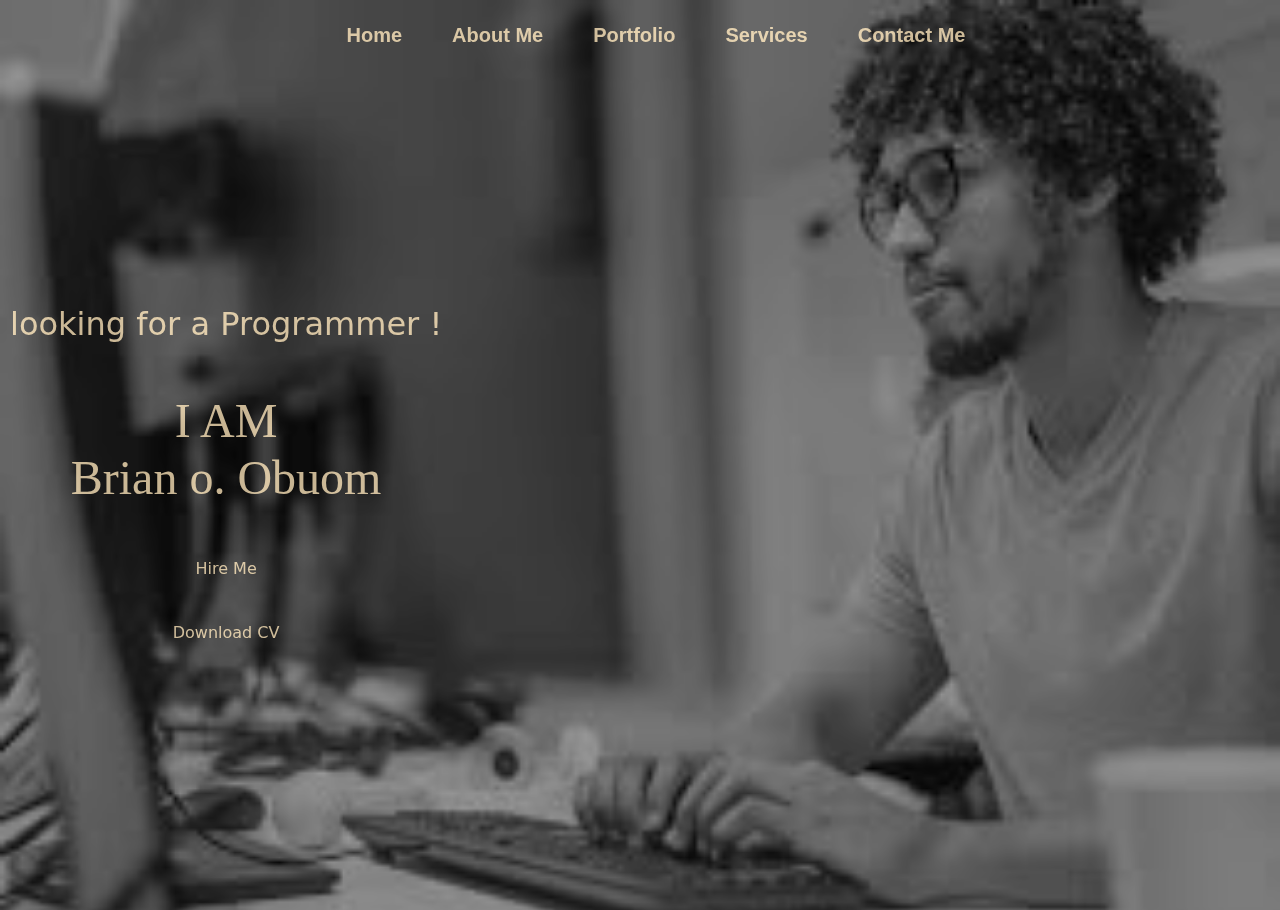
<file: index.html>
<!DOCTYPE html>
<html lang="en">
<head>
    <meta charset="UTF-8">
    <meta http-equiv="X-UA-Compatible" content="IE=edge">
    <meta name="viewport" content="width=device-width, initial-scale=1.0">
    <link rel="stylesheet" href="index.css">
    <link rel="stylesheet" href="css/bootstrap.css">
    <title>Mkenya</title>
</head>
<body>

    <div class="navigation">
        <ul>
            <li>
                <a href="index.html">Home</a>
            </li>

            <li>
                <a href="aboutme.html">About Me</a>
            </li>

            <li>
                <a href="aboutme.html#portfolio">Portfolio</a>
            </li>

            <li>
                <a href="aboutme.html#services">Services</a>
            </li>

            <!-- <li>
                <a href="">Projects</a>
            </li>

            <li>
                <a href="">Blog</a>
            </li> -->

            <li>
                <a href="aboutme.html#contact">Contact Me</a>
            </li>
        </ul>
    </div>

    <div class="home">
        <div class="main">
            <h2>looking for a Programmer !</h2>
            <h1 class="heading"> I AM <br>Brian o. Obuom</h1>
            <button class="btnm">
                 <a href="aboutme.html"> Hire Me </a>
            </button>

            <button class="btnm" style="margin: 20px;">
               <a href="cv.html"> Download CV</a>
            </button>

            

        </div>
        
    </div>
    
</body>
</html>
</file>
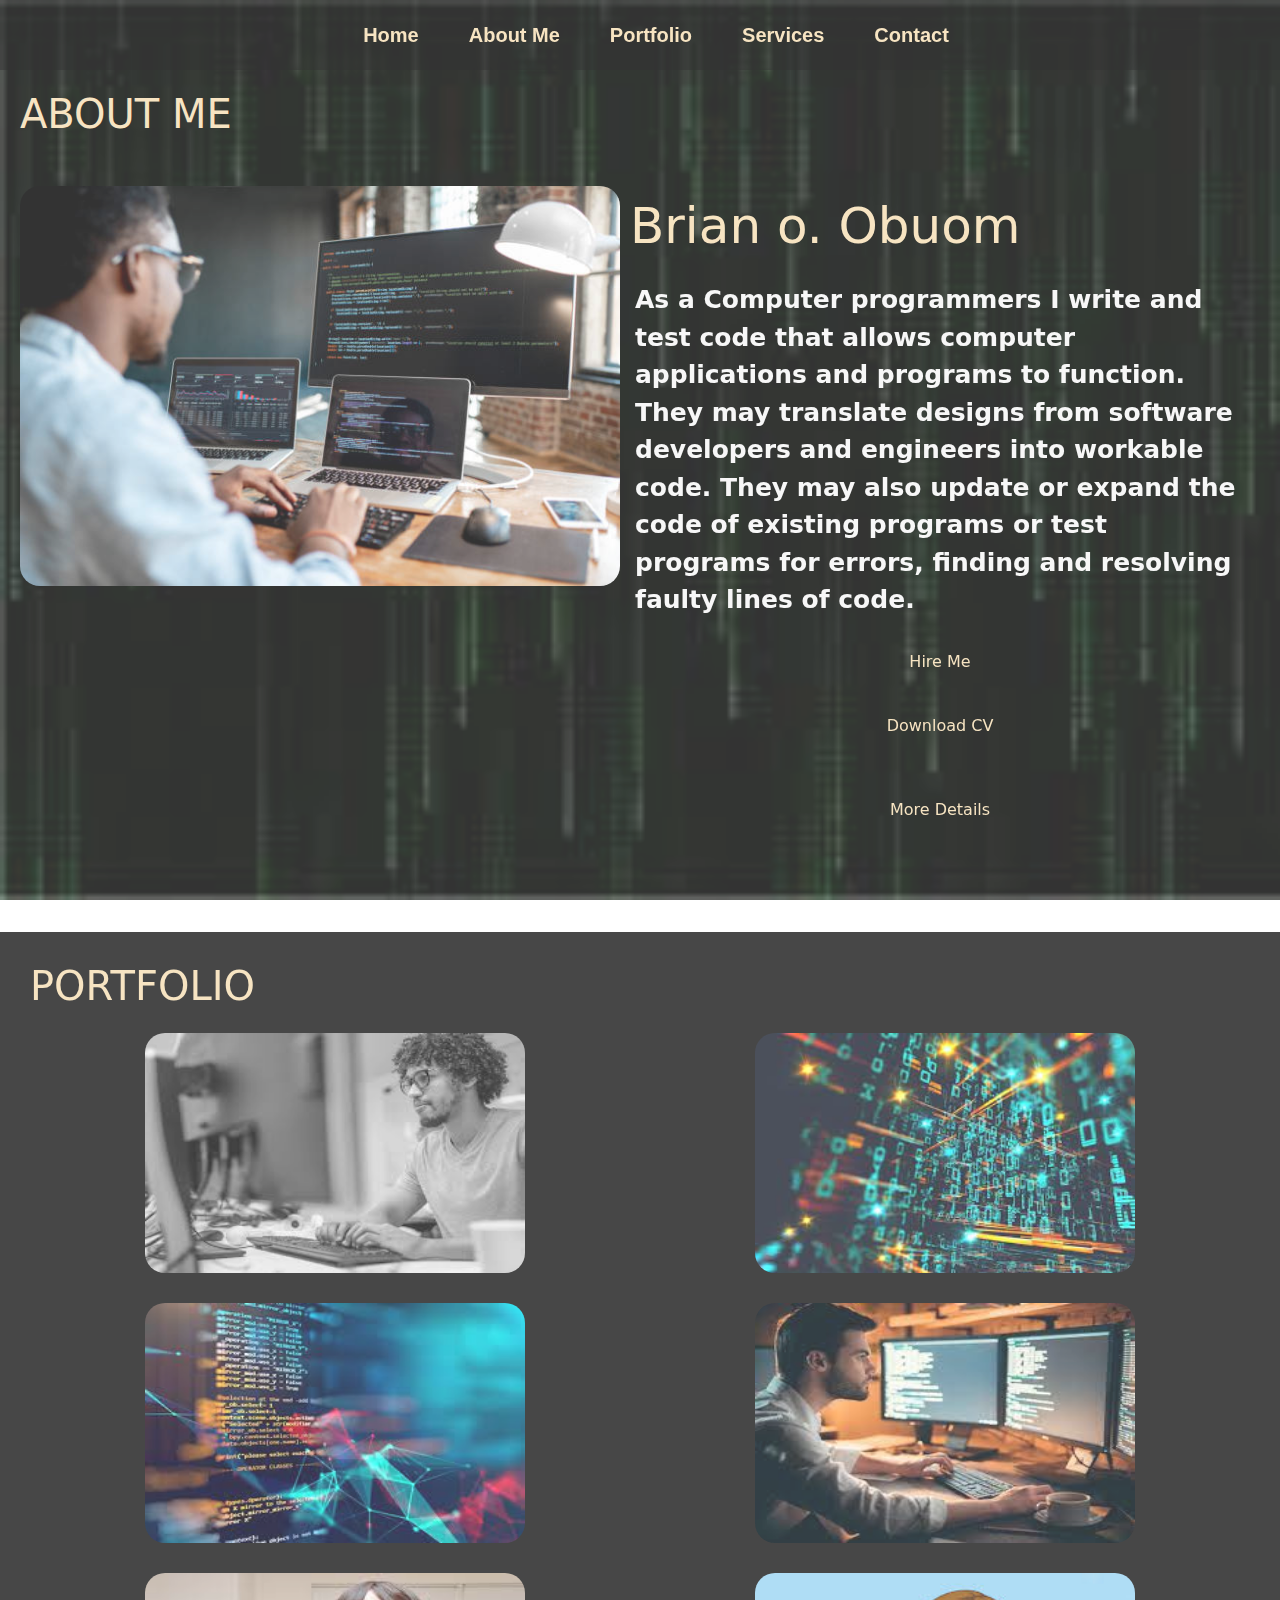
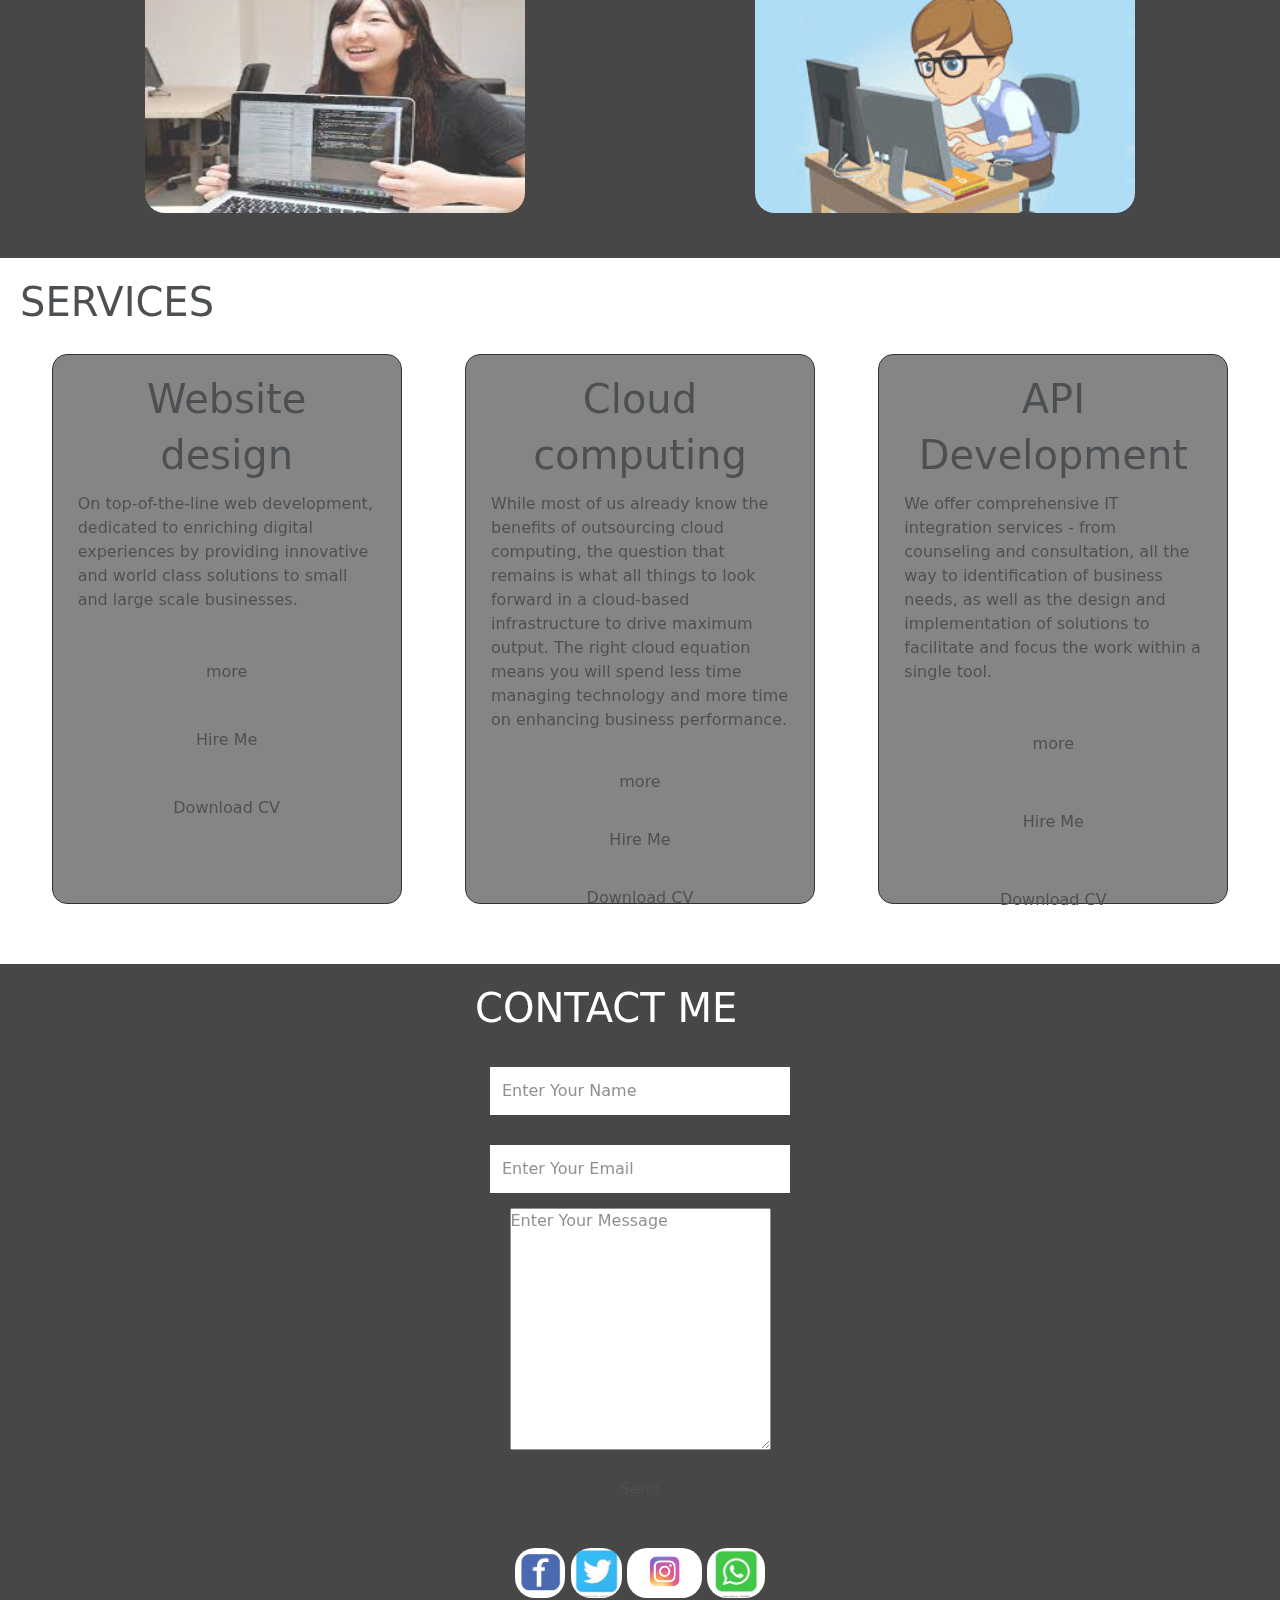
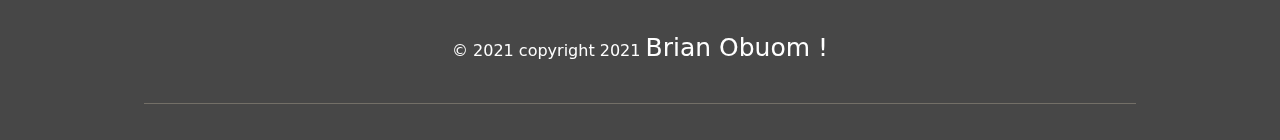
<file: aboutme.html>
<!DOCTYPE html>
<html lang="en">
<head>
    <meta charset="UTF-8">
    <meta http-equiv="X-UA-Compatible" content="IE=edge">
    <meta name="viewport" content="width=device-width, initial-scale=1.0">
    <link rel="stylesheet" href="aboutme.css">
    <link rel="stylesheet" href="css/bootstrap.css">
    <title>AboutMe</title>
</head>
<body>
    <div class="body">
    <div class="navigation">
        <ul>
            <li>
                <a href="index.html">Home</a>
            </li>

            <li>
                <a href="#about">About Me</a>
            </li>

            <li>
                <a href="#portfolio">Portfolio</a>
            </li>

            <li>
                <a href="#services">Services</a>
            </li>
<!-- 
            <li>
                <a href="">Projects</a>
            </li>

            <li>
                <a href="">Blog</a>
            </li> -->

            <li>
                <a href="#contact">Contact</a>
            </li>
        </ul>
    </div>


    <div class="pic">
        <h1>ABOUT ME</h1>
    </div>

    <div id="about">
        <div id="pic">
            <!-- <h1>ABOUT ME</h1> -->
            <img src="img/prog.jpg"alt="">
            <div id="intro">
                <h2>Brian o. Obuom</h2>
                <p style="color: whitesmoke">
                    
                    As a Computer programmers I write and test code that allows computer applications and programs to function. They may translate designs from software developers and engineers into workable code. They may also update or expand the code of existing programs or test programs for errors, finding and resolving faulty lines of code.
                
                </p>

                <button class="btn0">
                    <a href="aboutme.html"> Hire Me </a>
                </button>
    
                <button class="btn0" style="margin: 20px;">
                    <a href="cv.html"> Download CV</a>
                </button>

                <button class="btn0" style="margin: 20px;">
                   <a href="cv.html">More Details</a>
                </button>
                

            </div>


        </div>

    </div>

    <div id="portfolio">
        <div id="head">
            <h1>PORTFOLIO</h1>
            <div class="images">
                <img src="img/image1.jpeg"alt="img">
                <img src="img/k1.jpeg"alt="img">
                <img src="img/k2.jpeg"alt="img">
                <img src="img/g1.jpeg"alt="img">
                <img src="img/g2.jpeg"alt="img">
                <img src="img/g3.jpeg"alt="img">
            </div>
        </div>
    </div>

    <div id="services">
        <div class="head">
            <h1>SERVICES</h1>
            <div class="rowx">
                <div class="box">
                    <h1 class="head"> Website <br> </h1> <h1>design</h1>
                    <p>On top-of-the-line web development, dedicated to enriching digital experiences by providing innovative and world class solutions to small and large scale businesses.
                        </p>

                        <button class="btn" style="margin: 20px;">
                            more
                        </button>
                           <button class="btn" style="margin: 10px;">
                            Hire Me
                        </button>
            
                        <button class="btn" style="margin: 20px;">
                            Download CV
                        </button> 

                </div>

                <div class="box">
                    <h1 class="head"> Cloud <br> </h1> <h1>computing</h1>
                    <p>While most of us already know the benefits of outsourcing cloud computing, the question that remains is what all things to look forward in a cloud-based infrastructure to drive maximum output. The right cloud equation means you will spend less time managing technology and more time on enhancing business performance.</p>
                    
                    <button class="btn" style="margin: 10px;">
                        more
                    </button>
                       <button class="btn" style="margin: 10px;">
                        Hire Me
                    </button>
        
                    <button class="btn" style="margin: 10px;">
                        Download CV
                    </button> 
                </div>

                <div class="box">
                    <h1 class="head">  API <br> </h1> <h1>Development</h1>
                    <p>We offer comprehensive IT integration services - from counseling and consultation, all the way to identification of business needs, as well as the design and implementation of solutions to facilitate and focus the work within a single tool.
                       </p>

                       <button class="btn" style="margin: 20px;">
                        more
                    </button>
                       <button class="btn" style="margin: 20px;">
                        Hire Me
                    </button>
        
                    <button class="btn" style="margin: 20px;">
                        Download CV
                    </button> 
                    
                </div>
            </div>
        </div>
    </div>


    <div id="contact">
        <div class="head">
            <h1 id="cotact">CONTACT ME</h1>
            <form action="" class="form">
                <input type="text" name="name" class="input" placeholder="Enter Your Name">
                <input type="email" name="Email" class="input" placeholder="Enter Your Email">
                <textarea name="msg" id="mdg" cols="30" rows="10" placeholder="Enter Your Message"></textarea>
                <input type="submit" value="Send"class="btn" style="margin: 20px;">

            </form>
        </div>

        <div id="foot">

            <span>
               
                    <a href=""><img src="img/icons/facebook.png" height="50px"></a>
                    <a href=""><img src="img/icons/twiter.jpeg" height="50px"></a>
                    <a href=""><img src="img/icons/inastagram.jpeg" height="50px"></a>
                    <a href=""><img src="img/icons/whts.jpeg" height="50px"></a>

                </p>
            </span>


        </div>

        <div id="copyright">
            <p>© 2021 copyright 2021 <a href="index.html">Brian Obuom !</a> </p>

        </div>
        <hr style="color: wheat;width: 80%;">
    </div>


</div>    
</body>
</html>
</file>
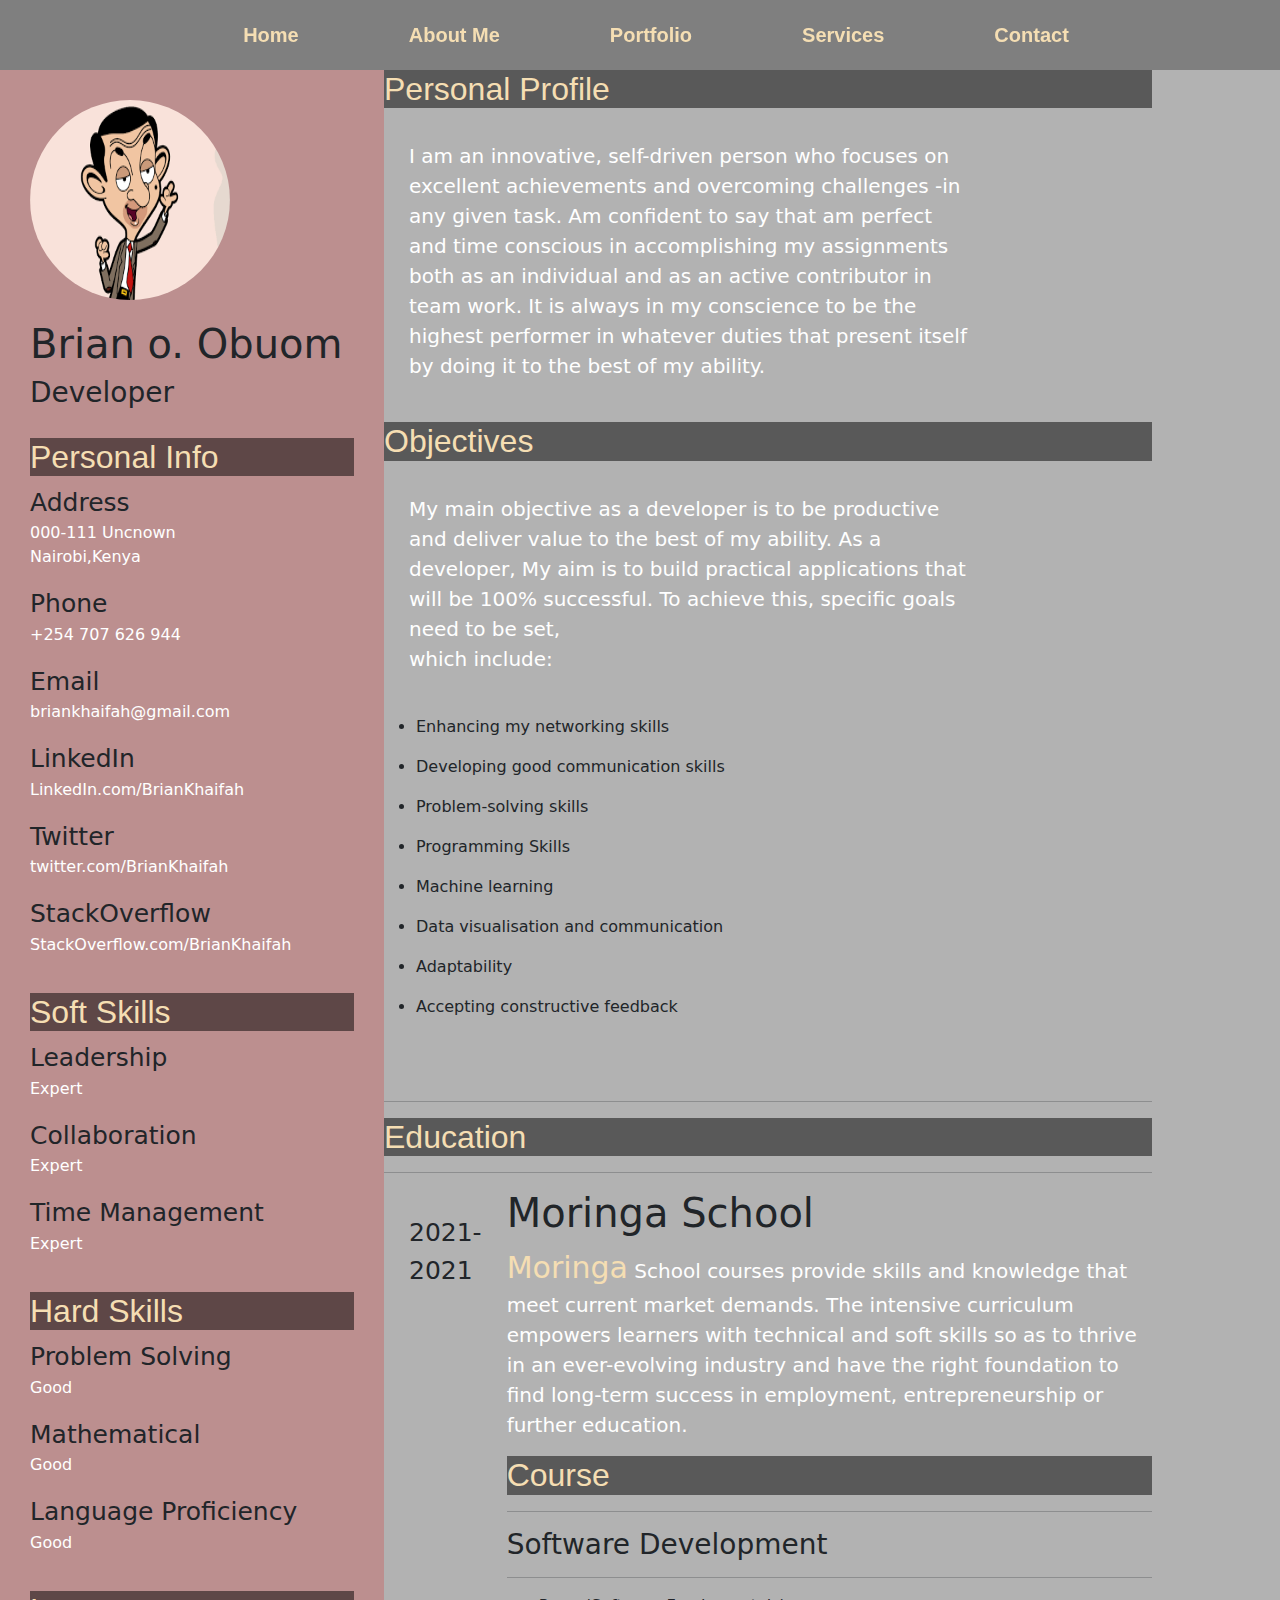
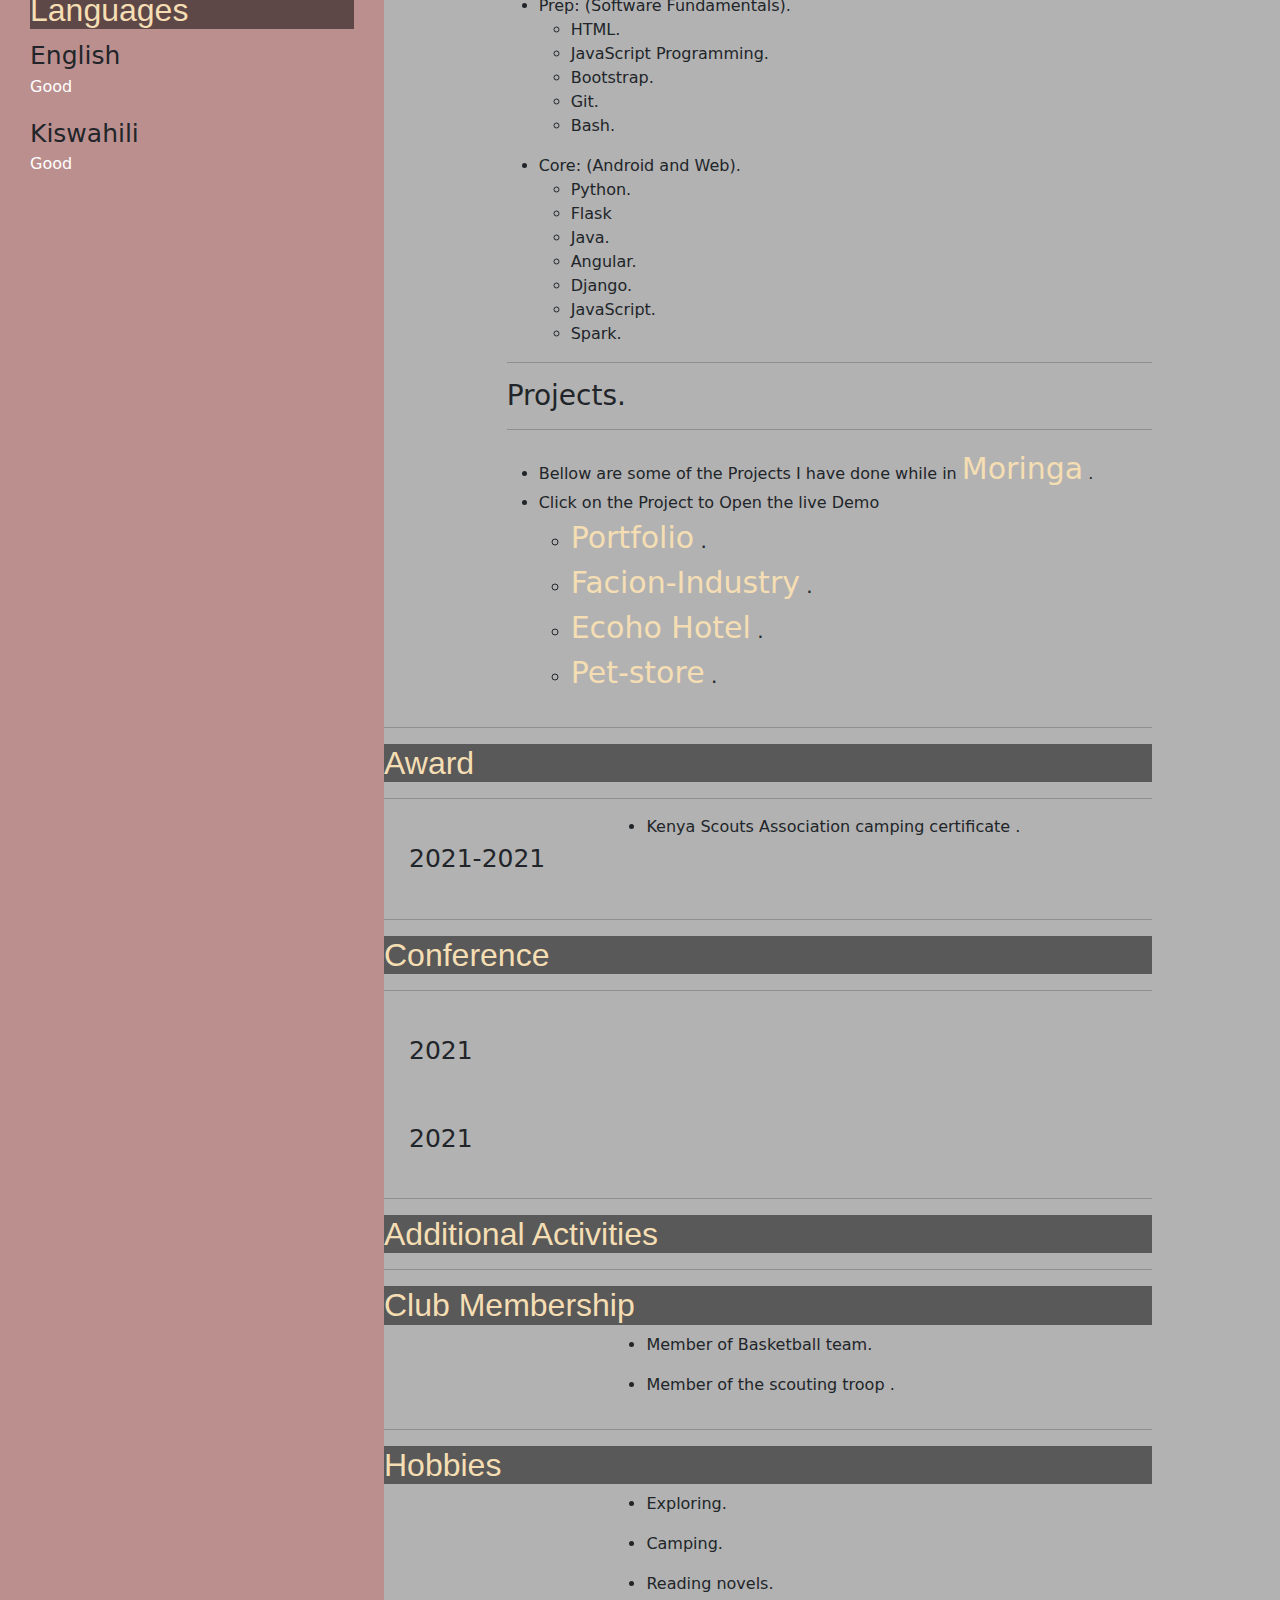
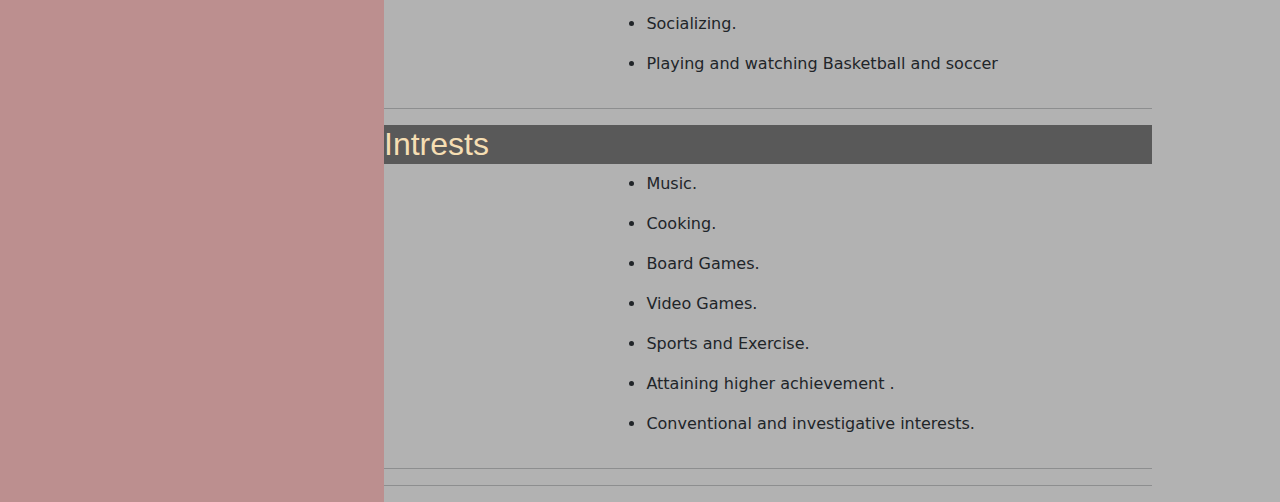
<file: cv.html>
<!DOCTYPE html>
<html lang="en">
<head>
    <meta charset="UTF-8">
    <meta http-equiv="X-UA-Compatible" content="IE=edge">
    <meta name="viewport" content="width=device-width, initial-scale=1.0">
    <link rel="stylesheet" href="cv.css">
    <link rel="stylesheet" href="css/bootstrap.css">
    <title>Details.CV</title>
</head>
<body>
<div class="contain">
    <div class="navigation">
        <ul>
            <li>
                <a href="index.html">Home</a>
            </li>

            <li>
                <a href="aboutme.html#about">About Me</a>
            </li>

            <li>
                <a href="aboutme.html#portfolio">Portfolio</a>
            </li>

            <li>
                <a href="aboutme.html#services">Services</a>
            </li>
<!-- 
            <li>
                <a href="">Projects</a>
            </li>

            <li>
                <a href="">Blog</a>
            </li> -->

            <li>
                <a href="aboutme.html#contact">Contact</a>
            </li>
        </ul>
    </div>
    <div class="body">
        <div id="body">
            <div class="text">
                <div class="right">
                    <div id="right">
                        <div id="image">
                            <img src="img/images.png"alt="Profile">
                        </div>
                        <div id="top">
                            <h1>Brian o. Obuom</h1>
                            <h3>Developer</h3>

                        </div>

                        <div id="top">
                        <h2>Personal Info</h2>
                        <span>Address</span>
                        <p>
                        000-111 Uncnown<br>
                        Nairobi,Kenya
                        </p>


                        
                        <span>Phone</span>
                        <p>
                        +254 707 626 944
                        
                        </p>

                        <span>Email</span>
                        <p>
                        briankhaifah@gmail.com
                        
                        </p>


                        <span>LinkedIn</span>
                        <p>
                        LinkedIn.com/BrianKhaifah
                        
                        </p>

                        <span>Twitter</span>
                        <p>
                        twitter.com/BrianKhaifah
                        
                        </p>

                        <span>StackOverflow</span>
                        <p>
                            StackOverflow.com/BrianKhaifah
                        
                        </p>
                        </div>

                        <div id="top">
                        <h2>Soft Skills</h2>
                        <span>Leadership</span>
                        <p>
                            Expert
                        </p>

                        
                        <span>Collaboration</span>
                        <p>
                            Expert
                        </p>

                        <span>Time Management</span>
                        <p>
                            Expert
                        </p>
                        </div>

                        <div id="top">
                        <h2>Hard Skills</h2>
                        <span>Problem Solving</span>
                        <p>
                            Good
                        </p>

                       
                        <span>Mathematical</span>
                        <p>
                            Good
                        </p>

                        <span>Language Proficiency</span>
                        <p>
                            Good
                        </p>
                        </div>

                        <div id="top">
                        <h2>Languages</h2>
                        <span>English</span>
                        <p>
                            Good
                        </p>

                        <span>Kiswahili</span>
                        <p>
                            Good
                        </p>
                        </div>

                        


                    </div>

                    <div id="flex">
                        <div class="profile">

                            <h2 id="exp">Personal Profile</h2>

                            <P>

                                I am an innovative, self-driven person who focuses on excellent achievements and overcoming challenges -in any given task. Am confident to say 
                                that am perfect and time conscious in accomplishing my assignments both as an individual and as an active
                                 contributor in team work. It is always in my conscience to be the highest performer in whatever duties that present itself by doing it to the best of my ability.
                            </p>

                        </div>

                        <div class="profile">

                            <h2 id="exp">Objectives</h2>

                            <P>

                                My main objective as a developer is to be productive and deliver value to the best of my ability. 
                                As a developer, My aim is to build practical applications that will be 100% successful. 
                                To achieve this, specific goals need to be set, <br> which include:
                            
                                <ul>
                                    <li>Enhancing my networking skills</li>
                                </ul>

                                <ul>
                                    <li>Developing good communication skills</li>
                                </ul>

                                <ul>
                                    <li>Problem-solving skills</li>
                                </ul>

                                <ul>
                                    <li>Programming Skills</li>
                                </ul>

                                <ul>
                                    <li>Machine learning</li>
                                </ul>

                                <ul>
                                    <li>Data visualisation and communication</li>
                                </ul>

                                <ul>
                                    <li>Adaptability</li>
                                </ul>

                                <ul>
                                    <li>Accepting constructive feedback</li>
                                </ul>
                            </p>

                        </div>

                        <!-- Start Of Experience -->

                        <!-- <hr>

                        <h2 id="exp">Experience</h2>

                        <hr>

                        <div class="time">
                            <div class="display">
                                <div id="display">
                                    <div id="time">
                                        <span id="size">
                                            00-00-00
                                        </span>
                                    </div>
                                    <div class="left">
                                        <h1 id="comapany">COMPANY NAME </h1>
                                        <hr>
                                        <P id="lorem">
                                            Lorem ipsum dolor sit amet consectetur adipisicing elit. Reiciendis impedit
                                            velit dolor laboriosam sequi inventore quibusdam voluptatem, delectus ipsa
                                            laudantium!

                                        </P>
                                        <ul>
                                            <li>Lorem ipsum dolor sit amet.</li>
                                        </ul>

                                        <ul>
                                            <li>Lorem ipsum dolor sit amet.</li>
                                        </ul>

                                        <ul>
                                            <li>Lorem ipsum dolor sit amet.</li>
                                        </ul>

                                        <ul>
                                            <li>Lorem ipsum dolor sit amet.</li>
                                        </ul>
                                    </div>

                                    
                                </div>

                                <div id="display">
                                    <div id="time">
                                        <span id="size">
                                            00-00-00
                                        </span>
                                    </div>
                                    <div class="left">
                                        <h1 id="comapany">COMPANY NAME </h1>
                                        <hr>
                                        <P id="lorem">
                                            Lorem ipsum dolor sit amet consectetur adipisicing elit. Reiciendis impedit
                                            velit dolor laboriosam sequi inventore quibusdam voluptatem, delectus ipsa
                                            laudantium!

                                        </P>
                                        <ul>
                                            <li>Lorem ipsum dolor sit amet.</li>
                                        </ul>

                                        <ul>
                                            <li>Lorem ipsum dolor sit amet.</li>
                                        </ul>

                                        <ul>
                                            <li>Lorem ipsum dolor sit amet.</li>
                                        </ul>

                                        <ul>
                                            <li>Lorem ipsum dolor sit amet.</li>
                                        </ul>
                                    </div>

                                    
                                </div>

                                <div id="display">
                                    <div id="time">
                                        <span id="size">
                                            00-00-00
                                        </span>
                                    </div>
                                    <div class="left">
                                        <h1 id="comapany">COMPANY NAME</h1>
                                        <hr>
                                        <P id="lorem">
                                            Lorem ipsum dolor sit amet consectetur adipisicing elit. Reiciendis impedit
                                            velit dolor laboriosam sequi inventore quibusdam voluptatem, delectus ipsa
                                            laudantium!

                                        </P>
                                        <ul>
                                            <li>Lorem ipsum dolor sit amet.</li>
                                        </ul>

                                        <ul>
                                            <li>Lorem ipsum dolor sit amet.</li>
                                        </ul>

                                        <ul>
                                            <li>Lorem ipsum dolor sit amet.</li>
                                        </ul>

                                        <ul>
                                            <li>Lorem ipsum dolor sit amet.</li>
                                        </ul>
                                    </div>

                                    
                                </div>

                                <div id="display">
                                    <div id="time">
                                        <span id="size">
                                            00-00-00
                                        </span>
                                    </div>
                                    <div class="left">
                                        <h1 id="comapany">COMPANY NAME</h1>
                                        <hr>
                                        <P id="lorem">
                                            Lorem ipsum dolor sit amet consectetur adipisicing elit. Reiciendis impedit
                                            velit dolor laboriosam sequi inventore quibusdam voluptatem, delectus ipsa
                                            laudantium!

                                        </P>
                                        <ul>
                                            <li>Lorem ipsum dolor sit amet.</li>
                                        </ul>

                                        <ul>
                                            <li>Lorem ipsum dolor sit amet.</li>
                                        </ul>

                                        <ul>
                                            <li>Lorem ipsum dolor sit amet.</li>
                                        </ul>

                                        <ul>
                                            <li>Lorem ipsum dolor sit amet.</li>
                                        </ul>
                                    </div>

                                    
                                </div>

                            </div>
                        </div> -->

                        <!-- End Of Experience -->

                         <!-- Start Of Education -->


                        <hr>

                        <h2 id="heading">Education</h2>

                        <hr>

                        <div id="display">
                            <div id="time">
                                <span id="size">
                                    2021-2021
                                </span>
                            </div>
                            <div class="left">
                                <h1>Moringa School</h1>
                                <P id="lorem">
                                    <a href="https://moringaschool.com/about-us">Moringa</a> School courses provide skills and knowledge that meet 
                                    current market demands. The intensive curriculum empowers 
                                    learners with technical and soft skills so as to thrive 
                                    in an ever-evolving industry and have the right foundation 
                                    to find long-term success in employment, entrepreneurship or further education. 

                                </P>

                                <h2 id="heading">Course</h2>

                                <hr>

                                <h3>Software Development</h3>
                                <hr>


                                <ul>
                                    <li>Prep: (Software Fundamentals).

                                        <ul>
                                            <li>HTML.</li>
                                        </ul>

                                        <ul>
                                            <li>JavaScript Programming.</li>
                                        </ul>

                                        <ul>
                                            <li>Bootstrap.</li>
                                        </ul>

                                        <ul>
                                            <li>Git.</li>
                                        </ul>

                                        <ul>
                                            <li>Bash.</li>
                                        </ul>



                                    </li>
                                </ul>


                                <ul>
                                    <li>Core: (Android and Web).

                                        <ul>
                                            <li>Python.</li>
                                        </ul>

                                        <ul>
                                            <li>Flask</li>
                                        </ul>

                                        <ul>
                                            <li>Java.</li>
                                        </ul>

                                        <ul>
                                            <li>Angular.</li>
                                        </ul>

                                        <ul>
                                            <li>Django.</li>
                                        </ul>

                                        <ul>
                                            <li>JavaScript.</li>
                                        </ul>

                                        <ul>
                                            <li>Spark.</li>
                                        </ul>



                                    </li>
                                </ul>

                                <hr>

                                <h3>Projects.</h3>
                                <hr>


                                <ul>
                                    <li>Bellow are some of the Projects I have done while in <span id="lorem"><a href="https://moringaschool.com/about-us">Moringa</a></span>  .

                                        <li>Click on the Project to Open the live Demo </li>

                                        <div id="lorem">
                                        <ul>
                                            <li><a href="https://briankhaifah.github.io/Brian-s-Portfolio/">Portfolio</a> .</li>
                                        </ul>

                                        <ul>
                                            <li><a href="https://briankhaifah.github.io/Facion-Industry/">Facion-Industry</a> .</li>
                                        </ul>

                                        <ul>
                                            <li><a href="https://briankhaifah.github.io/Ecoho/">Ecoho Hotel</a> .</li>
                                        </ul>

                                        <ul>
                                            <li><a href="https://briankhaifah.github.io/Pet-store/">Pet-store</a> .</li>
                                        </ul>

                                    </div>

                                    </li>
                                </ul>



                            </div>

                            
                        </div>

                        <hr>

                        <h2 id="heading">Award</h2>

                        <hr>

                        <div id="display">
                            <div id="time">
                                <span id="size">
                                    2021-2021
                                </span>
                            </div>
                            <div class="left">

                                <ul>
                                    <li>Kenya Scouts Association camping certificate
                                        .</li>
                                </ul>

                                <!-- <ul>
                                    <li>Lorem ipsum dolor sit amet.</li>
                                </ul>

                                <ul>
                                    <li>Lorem ipsum dolor sit amet.</li>
                                </ul>

                                <ul>
                                    <li>Lorem ipsum dolor sit amet.</li>
                                </ul> -->
                            </div>

                            
                        </div>

                        <hr>

                        <h2 id="heading">Conference</h2>

                        <hr>

                        <div id="display">
                            <div id="time">
                                <span id="size">
                                    2021
                                </span>
                            </div>
                            <div class="left">

                                <!-- <ul>
                                    <li>Lorem ipsum dolor sit amet.</li>
                                </ul>

                                <ul>
                                    <li>Lorem ipsum dolor sit amet.</li>
                                </ul>

                                <ul>
                                    <li>Lorem ipsum dolor sit amet.</li>
                                </ul>

                                <ul>
                                    <li>Lorem ipsum dolor sit amet.</li>
                                </ul> -->

                                <hr>
                            </div>

                            
                        </div>

                        <div id="display">
                            <div id="time">
                                <span id="size">
                                    2021
                                </span>
                            </div>
                            <div class="left">

                                <!-- <ul>
                                    <li>Lorem ipsum dolor sit amet.</li>
                                </ul>

                                <ul>
                                    <li>Lorem ipsum dolor sit amet.</li>
                                </ul>

                                <ul>
                                    <li>Lorem ipsum dolor sit amet.</li>
                                </ul>

                                <ul>
                                    <li>Lorem ipsum dolor sit amet.</li>
                                </ul> -->
                            </div>

                            
                        </div>



                        <hr>

                        <h2 id="heading">Additional Activities</h2>

                        <hr>


                        <h2 id="heading">Club Membership</h2>

                        

                        <div id="display">
                            <div id="time">
                                <span id="size">
                                    <!-- 2021-2021 -->
                                    
                                </span>
                            </div>
                            <div class="left">

                                <ul>
                                    <li>Member of Basketball team.</li>
                                </ul>

                                <ul>
                                    <li>Member of the scouting troop .</li>
                                </ul>

                                <ul>
                                    <!-- <li>Lorem ipsum dolor sit amet.</li> -->
                                </ul>

                                <ul>
                                    <!-- <li>Lorem ipsum dolor sit amet.</li> -->
                                </ul>
                            </div>

                            
                        </div>

                        <hr>

                        <h2 id="heading">Hobbies</h2>

                        

                        <div id="display">
                            <div id="time">
                                <span id="size">
                                    <!-- 2021-2021 -->
                                    
                                </span>
                            </div>
                            <div class="left">

                                <ul>
                                    <li>Exploring.</li>
                                </ul>

                                <ul>
                                    <li>Camping.</li>
                                </ul>

                                <ul>
                                    <li>Reading novels.</li>
                                </ul>

                                <ul>
                                    <li>Socializing.</li>
                                </ul>

                                <ul>
                                    <li>Playing and watching Basketball and soccer</li>
                                </ul>
                            </div>

                            
                        </div>



                        <hr>

                        <h2 id="heading">Intrests</h2>

                       

                        <div id="display">
                            <div id="time">
                                <span id="size">
                                    <!-- 2021-2021 -->
                                </span>
                            </div>
                            <div class="left">

                                <ul>
                                    <li> Music.</li>
                                </ul>

                                <ul>
                                    <li> Cooking.</li>
                                </ul>

                                <ul>
                                    <li> Board Games.</li>
                                </ul>

                                <ul>
                                    <li>  Video Games.</li>
                                </ul>

                                <ul>
                                    <li> Sports and Exercise.</li>
                                </ul>

                                <ul>
                                    <li>Attaining higher achievement .</li>
                                </ul>

                                <ul>
                                    <li>Conventional and investigative interests.</li>
                                </ul>


                            </div>

                            
                        </div>
                        <hr>
                        <hr>

                        

                        


                          <!-- End Of Education -->



                        


                    </div>
                </div>
            </div>

        </div>
    </div>
</div>
</file>
<file: index.css>
*{
    margin: 0px;
    padding: 0px;
    box-sizing: border-box;
    text-decoration: none;

}


.navigation{
    display: flex;
    justify-content: center;
    align-items: center;
    background-color: rgba(0, 0, 0, 0.5);
    position: sticky;
    top: 0px;
}

.navigation ul{
    display: flex;
    list-style: none;
    margin: 20px 0px;
}

.navigation ul li{
    font-family: sans-serif;
    font-size: 20px;
    font-weight: bold;
}

.navigation ul li a{
    text-decoration: none;
    color: wheat;
    padding: 8px 25px;
    transition: .6s ease-in-out;
}

.navigation ul li a:hover{
    background-color: wheat;
    color: black;
    box-shadow: 0 0 10px wheat;
}
.home{
    display: flex;
    flex-direction: column;
    background-color: rgba(0, 0, 0, 0.5);
    height: 840px;
    justify-content: center;
    align-items: center;
    color: wheat;
    text-decoration: none;
}
body{
    position: absolute;
    top: 0px;
    right: 0px;
    height: 900px;
    width: 100%;
    background-image: url("img/image1.jpeg");
    background-repeat: no-repeat;
    background-size: cover;
    z-index: -1;
    opacity: .8;
}
.main{
    display: flex;
    flex-direction: column;
    align-items: center;
    position: absolute;
    left: 10px ;

}
.heading{
    font-family: cursive;
    font-size: 3rem;
    text-align: center;
    margin: 40px ;
}
.btnm a{
    text-decoration: none;
    color: wheat;
    transition: .6s ease-in-out;
    padding: 10px 35px ;
}

.btnm{
    padding: 10px 35px ;
    background-color: transparent;
    border: 0px solid wheat;
   


}
.btnm a:hover{
    cursor: pointer;
    background-color: wheat;
    color: black;
    box-shadow: 0 0 10px wheat;
    font-weight: bold;
}
</file>
<file: aboutme.css>
*{
    margin: 0px;
    padding: 0px;
    box-sizing: border-box;

}

html{
    scroll-behavior: smooth;
}

.navigation{
    display: flex;
    justify-content: center;
    align-items: center;
    background-color: rgba(0, 0, 0, 0.5);
    position: sticky;
    top: 0px;
}

.navigation ul{
    display: flex;
    list-style: none;
    margin: 20px 0px;
}

.navigation ul li{
    font-family: sans-serif;
    font-size: 20px;
    font-weight: bold;
}

.navigation ul li a{
    text-decoration: none;
    color: wheat;
    padding: 8px 25px;
    transition: .6s ease-in-out;
}

.navigation ul li a:hover{
    background-color: wheat;
    color: black;
    box-shadow: 0 0 10px wheat;
}
.home{
    display: flex;
    flex-direction: column;
    background-color: rgba(0, 0, 0, 0.5);
    height: 840px;
    justify-content: center;
    align-items: center;
    color: wheat;
}
.body{
    position: absolute;
    top: 0px;
    right: 0px;
    height: 900px;
    width: 100%;
    background-image: url("img/mat.jpeg");
    background-repeat: no-repeat;
    background-size: cover;
    z-index: -1;
    opacity: .8;
}

.pic{
    padding: 20px;
    font-size: 30px;
    color: wheat;
}
#about{
    display: flex;
    flex-direction: column;
    box-sizing: border-box;
    padding: 20px;
    margin-bottom: 50px;


}

#pic{
    display: flex;
}

#pic img{
    width: 600px;
    height: 400px;

}
.btn0 a{
   
        text-decoration: none;
        color: wheat;
        transition: .6s ease-in-out;
        
    
}

.btn0{
    padding: 10px 35px ;
    background-color: transparent;
    border: 0px solid wheat;
    color: wheat;
    transition: .6s ease-in-out;
    text-decoration: none;

}
.btn0 a:hover{
    padding: 10px 35px ;
    cursor: pointer;
    background-color: wheat;
    color: black;
    box-shadow: 0 0 10px wheat;
    font-weight: bold;
}

#intro{
    display: flex;
    flex-direction: column;
    padding: 10px;
}
#intro h2{
    font-size: 50px;
    margin-bottom: 20px;
    color: wheat;
}

#intro p{
    color: black;
    font-size: 25px;
    font-weight: bold;
}
#portfolio{
    display: flex;
    flex-direction: column;
    background-color: rgba(0, 0, 0, 0.9);
    color: wheat;
    align-items: center;
    padding: 30px;
    box-sizing: border-box;

}

.images{
    display: flex;
    flex-wrap: wrap;
    justify-content: space-around;

}

.images img{
    width: 380px;
    height: 240px;
    margin: 15px;
}

#services{
    display: flex;
    flex-direction: column;
    padding: 20px;
    
    
}
.rowx{
    display: flex;
    justify-content: space-around;
    box-sizing: border-box;
    flex-wrap: wrap;
}
.box{
    display: flex;
    flex-direction: column;
    width: 350px;
    height: 550px;
    border: 1px solid black;
    margin: 20px;
    align-items: center;
    padding: 20px;
    border-radius: 15px;
    background-size: cover;
    background: rgba(0, 0, 0, 0.6)
}
.box:hover{
    color: whitesmoke;
    border: none;
    box-shadow: rgba(0, 0, 0, 0.1);
    background-position: left bottom;
    
}
p{
    padding: 5px;
}

.btn{
    padding: 10px 35px ;
    background-color: transparent;
    border: 1px solid wheat;
    color: wheat;
    transition: .6s ease-in-out;

}
.btn:hover{
    cursor: pointer;
    background-color: wheat;
    color: black;
    box-shadow: 0 0 10px wheat;
    font-weight: bold;
}

#contact{
    display: flex;
    flex-direction: column;
    box-sizing: border-box;
    background-color: rgba(0, 0, 0, 0.9);
    color: white;
    padding: 20px;
}

.form, #contact{
    display: flex;
    flex-direction: column;
    box-sizing: border-box;
    align-items: center;
    margin: 20px 0;
}

.input{
    padding: 12px;
    margin: 15px;
    width: 300px;
    border: none;
    outline: none;
}

#msg{
    width: 200px;
    padding: 10px;
    margin: 20px;
    border: none;
    outline: none;
}

#foot,a,img{
    border-radius: 20px;
    
}

#copyright a{
    color: white;
    font-size: 25px;
    text-decoration: none;
}
</file>
<file: cv.css>
*{
    margin: 0px;
    padding: 0px;
    box-sizing: border-box;

}
body{
    /* background-color: rgba(0, 0, 0, 0.1); */
    /* background-image: url("img/mat.jpeg"); */
    background-size: 100% 100%;
}
html{
    scroll-behavior: smooth;
}

.navigation{
    display: flex;
    justify-content: center;
    align-items: center;
    background-color: rgba(0, 0, 0, 0.5);
    position: sticky;
    top: 0px;
}

.navigation ul{
    display: flex;
    list-style: none;
    margin: 20px 0px;
}

.navigation ul li{
    font-family: sans-serif;
    font-size: 20px;
    font-weight: bold;
}

.navigation ul li a{
    text-decoration: none;
    color: wheat;
    padding: 8px 55px;
    transition: .6s ease-in-out;
}

.navigation ul li a:hover{
    background-color: wheat;
    color: black;
    box-shadow: 0 0 10px wheat;
    border-radius: 50px;
}
.body{
    width: 100%;
    height: auto;
    background-color: rgba(0, 0, 0, 0.3);
    /* background-image: url("img/image1.jpeg");
    background-size: 100% 100%; */
    
}
.tex{
    display: flex;
    

}
.right{
    width: 100%;
    height: auto;
    
    display: flex;
}
#right{
    width: 30%;
    background-color: rosybrown;
    padding: 30px;
}
#image img{
    height: 200px;
    width: 200px;
    border-radius: 100px;
}
#top{
    padding-top: 20px;
}
h2{
    
    background-color: rgba(0, 0, 0, 0.5);
    font-weight: bolder;
    font-family: sans-serif;
    color: wheat;
}
span{
    font-size: 25px;
}
p{
    color: white;
}

#lorem a{
    color: wheat;
    text-decoration: none;
    font-size: 30px;
    

}
#display{
    display: flex;
    width: 100%;
}
#flex{
    width: 60%;
    
}

#time{
    width: 30%;
    padding: 25px;
    
}
#lorem{
    font-size: 20px;
}
.profile{
    width: 100%;
}

.profile p{
    width: 80%;
    font-size: 20px;
    padding: 25px;
}
#exp, #heading{
    color: wheat;

}
#lorem a{
    color: wheat;
    text-decoration: none;
    font-size: 30px;
    

}
</file>
